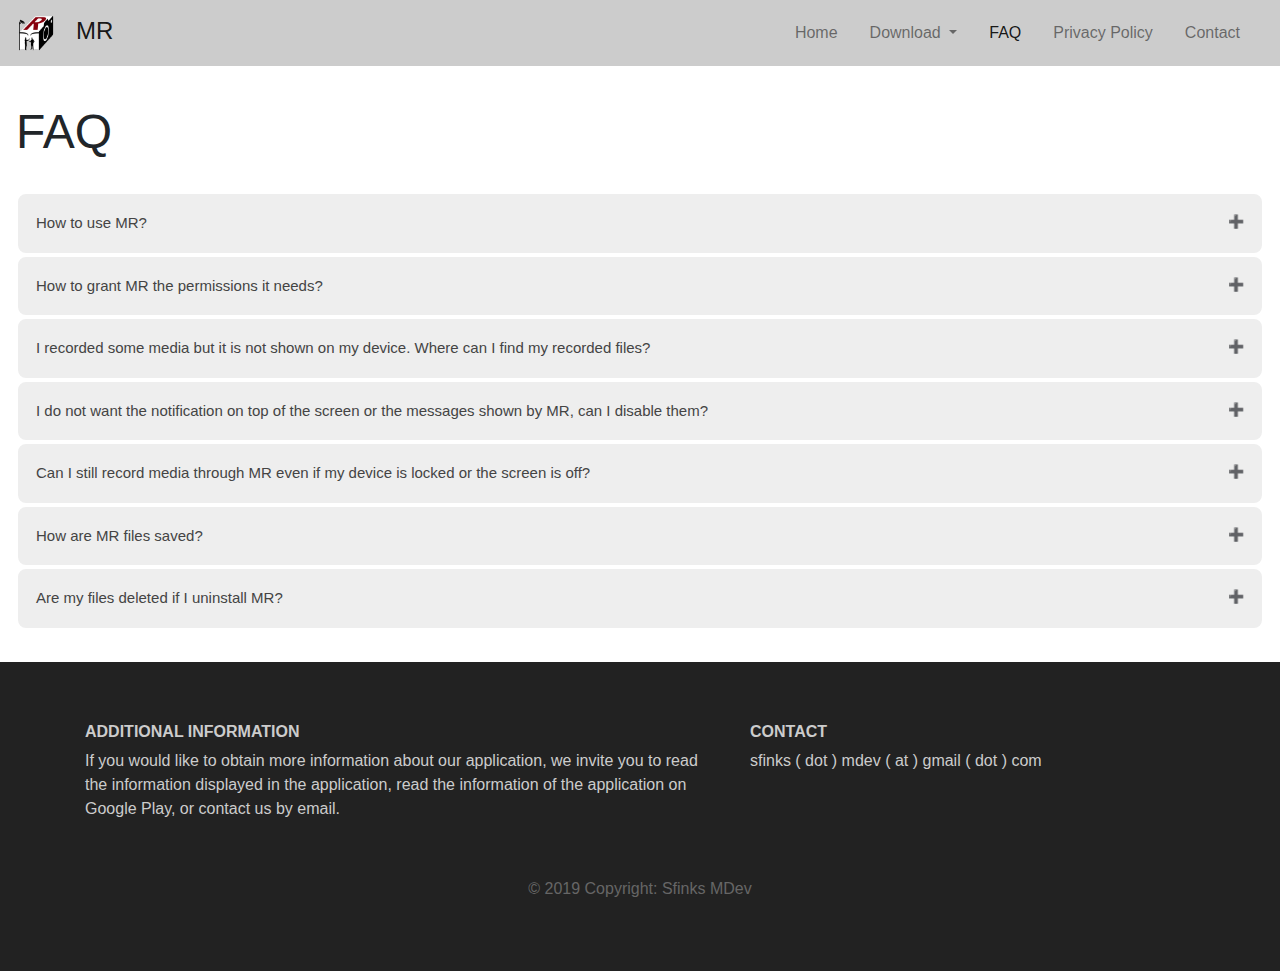
<file: faq.html>
<!DOCTYPE html>
<html>
<head>
  <title>MR - FAQ Video and Audio Recorder App</title>
  <meta charset="utf-8">
  <meta name="keywords" content="background recorder, background recorder app, background camera recorder, background camera recorder app, background video recorder, background video recorder app, background audio recorder, background audio recorder app, secret recorder, secret recorder app, secret video recorder, secret video recorder app, secret audio recorder, secret audio recorder app, secret camera recorder, hidden camera recorder, hidden camera recorder app, hidden audio recorder, hidden audio recorder app, hidden video recorder, hidden video recorder app, secret camera recorder app, app camara espia, app camara oculta">
  <meta name="description" content="Background Media Recorder App for Android, secret video and audio recording">
  <meta name="viewport" content="width=device-width, initial-scale=1">

  <link rel="icon" href="img/mrlogo.png">

  <link rel="stylesheet" href="https://stackpath.bootstrapcdn.com/bootstrap/4.3.1/css/bootstrap.min.css" integrity="sha384-ggOyR0iXCbMQv3Xipma34MD+dH/1fQ784/j6cY/iJTQUOhcWr7x9JvoRxT2MZw1T" crossorigin="anonymous">

  <link rel="stylesheet" type="text/css" href="css/faq.css">


<body>
  <nav class="navbar navbar-expand-lg navbar-toggleable-xl navbar-light navbar-fixed-top">
    <a class="navbar-brand" href="index.html"> <img src="img/mrlogo.png" width="40" alt="mrlogo"> &nbsp MR </a>

    <button class="navbar-toggler" type="button" data-toggle="collapse"
        data-target="#navbarContent1" aria-controls="navbarContent1"
        aria-expanded="false" aria-label="Toggle navigation">
        <span class="navbar-toggler-icon"></span>
    </button>

    <div class="collapse navbar-collapse justify-content-end" id="navbarContent1">
        <div id="en-h">
        <ul class="navbar-nav">
            <li class="nav-item">
                <a class="nav-link" href="index.html">Home</a>
            </li>
            <li class="nav-item dropdown">
              <a class="nav-link dropdown-toggle" href="#" id="navbarDropdown" role="button" data-toggle="dropdown" aria-haspopup="true" aria-expanded="false">
                Download
              </a>
              <div class="dropdown-menu" aria-labelledby="navbarDropdown">
                <a class="dropdown-item" target="_blank" rel="noopener noreferrer" href="https://play.google.com/store/apps/details?id=sfinks.mdev.mr&pcampaignid=MKT-Other-global-all-co-prtnr-py-PartBadge-Mar2515-1">Free version on Google Play</a>
                <a class="dropdown-item" target="_blank" rel="noopener noreferrer" href="http://www.amazon.com/gp/product/B084RPMF5M/ref=mas_pm_Sfinks-Mdev-MR-Background-Recorder">Free version on Amazon Appstore</a>
                <a class="dropdown-item" target="_blank" rel="noopener noreferrer" href="https://play.google.com/store/apps/details?id=sfinks.mdev.mrpaid&pcampaignid=MKT-Other-global-all-co-prtnr-py-PartBadge-Mar2515-1">Paid version on Google Play</a>
              </div>
            </li>
            <li class="nav-item active">
                <a class="nav-link" href="faq.html">FAQ</a>
            </li>
            <li class="nav-item">
                <a class="nav-link" href="privacypolicy.html">Privacy Policy</a>
            </li>
            <li class="nav-item">
                <a class="nav-link" href="#contact">Contact</a>
            </li>
        </ul>
        </div>
        <div id="sp-h">
        <ul class="navbar-nav">
            <li class="nav-item">
                <a class="nav-link" href="index.html">Inicio</a>
            </li>
            <li class="nav-item dropdown">
              <a class="nav-link dropdown-toggle" href="#" id="navbarDropdown" role="button" data-toggle="dropdown" aria-haspopup="true" aria-expanded="false">
                Descargar
              </a>
              <div class="dropdown-menu" aria-labelledby="navbarDropdown">
                <a class="dropdown-item" target="_blank" rel="noopener noreferrer" href="https://play.google.com/store/apps/details?id=sfinks.mdev.mr&pcampaignid=MKT-Other-global-all-co-prtnr-py-PartBadge-Mar2515-1">Versión gratuita en Google Play</a>
                <a class="dropdown-item" target="_blank" rel="noopener noreferrer" href="http://www.amazon.es/gp/product/B084RPMF5M/ref=mas_pm_Sfinks-Mdev-MR-Background-Recorder">Versión gratuita en Amazon Appstore</a>
                <a class="dropdown-item" target="_blank" rel="noopener noreferrer" href="https://play.google.com/store/apps/details?id=sfinks.mdev.mrpaid&pcampaignid=MKT-Other-global-all-co-prtnr-py-PartBadge-Mar2515-1">Versión paga en Google Play</a>
              </div>
            </li>
            <li class="nav-item active">
                <a class="nav-link" href="faq.html">FAQ</a>
            </li>
            <li class="nav-item">
                <a class="nav-link" href="privacypolicy.html">Política de Privacidad</a>
            </li>
            <li class="nav-item">
                <a class="nav-link" href="#contact">Contacto</a>
            </li>
        </ul>
        </div>
    </div>
  </nav>

  <div class="content" id="en">
    <div>
      <font size="18">FAQ</font><br><br>
    </div>
    <button class="accordion">How to use MR?</button>
    <div class="panel">
      <p>Once MR is installed and opened the following may happen:</p>
      <ol>
        <li><b>MR is asking for permissions:</b> Depending on the device and the Android version, MR might ask for permissions to record audio,
          record videos, save files in your device and/or permission to allow display over other apps.
          Those permissions are necessary for MR to work and the user has to grant MR those permisisons in order to be able to record media.</li>
        <li><b>MR shows the message <i>"MR does not have the required permissions to record"</i>:</b> In this case MR needs that the user grants all the permissions
          that MR needs to be able to record media.</li>
        <li><b>MR is opened and no message is shown:</b> In this case MR is ready to be used.</li>
      </ol>

      <p>When MR is open and ready to use, the user sees the following screen</p>

      <div class="wrapper">
      <div class="scrolls">
      <div class="imageDiv">
          <img id="s1" src="img/maingui.png" width=250>
          <img id="s2" src="img/maingui1.png" width=250>
      </div>
      </div>
      </div>

      <p>The user has the following options:</p>
      <ol>
        <li><b>Go to <i>"Settings"</i> at the three vertical dots on the top right corner:</b> Here you can set the general settings of MR, read information about MR, and access the extra options on paid versions.<br>
          In general settings, the user has the following options:
          <ul style="list-style-type:circle;">
            <li>Select the recording camera from the list of cameras available in the device.</li>
            <li>Set the maximum recording lenght for each recorded file.</li>
            <li>Enable/disable vibration notifications when MR has started/stopped recording.</li>
            <li>Enable/disable the option to hide files. When <i>Hide MR files</i> is active all the recorded files are hidden from the device's gallery.</li>
          </ul></li>
        <li><b>Tap the red rounded camera button:</b> MR starts to record video according to the current settings. The recorded time is shown on the upper part of the MR screen.</li>
        <li><b>Tap the red rounded microphone button:</b> MR starts to record audio according to the current settings. The recorded time is shown on the upper part of the MR screen.</li>
        <li><b>Tap the <i>"Record/stop with volume keys."</i> check box:</b> MR activates the functionality to record/stop with volume keys. When active, MR displays the options of audio or video and a notification will appear to remind the user that the volume keys are enabled.</li>
        <li><b>Tap the yellow button with a <i>"-"</i> on the bottom right part of the screen:</b> MR app is sent to the background. MR will be still active and the user can use other apps without interfering with MR tasks.</li>
      </ol>
      <p>All the recordings done with MR are in the backgroung. This means that no previews are displayed on the screen while recording with MR.
        MR recordings are not interrupted if the app is sent to the background (for instance, by pressing the back button, by tapping on the yellow button, or by switching to another app). Recording through volume keys can be done while MR is in the background.
      </p>
    </div>

    <button class="accordion">How to grant MR the permissions it needs?</button>
    <div class="panel">
      <p>Usually this can be done by opening MR again and granting the permissions
      it asks. Permissions can be granted through the device's settings at <b>Settings->Applications->MR->Permissions</b>. In some cases you may also
      need to go to <b>Settings->Applications->MR->Advanced->Display over other apps</b> in order to allow MR to work in the background.</p>
    </div>

    <button class="accordion">I recorded some media but it is not shown on my device. Where can I find my recorded files?</button>
    <div class="panel">
      <p>All the recorded media is stored in the main storage of the device, or inside the <i>"DCIM"</i> folder, in the folder <i>"MR"</i>. Inside the <i>"MR"</i> folder the user may
      find the following folders:</p>
      <ul style="list-style-type:circle;">
        <li>The folder <i>"V"</i>: Here MR stores all the recorded video files that are not hidden.</li>
        <li>The folder <i>"A"</i>: Here MR stores all the recorded audio files that are not hidden.</li>
        <li>The folder <i>".V"</i>: Here MR stores all the recorded video files that are hidden.</li>
        <li>The folder <i>".A"</i>: Here MR stores all the recorded audio files that are hidden.</li>
      </ul>
      <p>Recorded files with the option <i>"Hide MR files"</i> enabled are not shown in the gallery and could not be shown on your device if the device is not
      showing hidden files. The user has to enable the device's option to show hidden files.<br>

      Recorded files with the option <i>"Hide MR files"</i> disabled are shown in the gallery. It might take a while for new recorded files to appear in the gallery,
      they will appear after the device has updated the contents of the gallery.
      </p>
    </div>

    <button class="accordion">I do not want the notification on top of the screen or the messages shown by MR, can I disable them?</button>
    <div class="panel">
      <p>Yes. You can uncheck the <b>Show notifications</b> box of the app at <b>Settings->Applications->MR</b></p>
    </div>

    <button class="accordion">Can I still record media through MR even if my device is locked or the screen is off?</button>
    <div class="panel">
      <p>Yes. MR can record through the volume keys when they are active for recordings.</p>
    </div>

    <button class="accordion">How are MR files saved?</button>
    <div class="panel">
      <p>All MR files are named with the letters MR followed by a date and time. For instance, a video file could have the name <i>MR_20190715_144115.mp4</i> and an audio file
      could have the name <i>MR_20190715_144115.3gp</i>. The extension <i>.mp4</i> is used for video files and <i>.3gp</i> for audio files.</p>
    </div>

    <button class="accordion">Are my files deleted if I uninstall MR?</button>
    <div class="panel">
      <p>No.</p>
    </div>
  </div>

  <div class="content" id="sp">
    <div>
      <font size="18">FAQ</font><br><br>
    </div>
    <button class="accordion">Cómo usar MR?</button>
    <div class="panel">
      <p>Una vez MR es instalado y abierto puede pasar lo siguiente:</p>
      <ol>
        <li><b>MR pregunta por permisos:</b> Dependiendo del dispositivo y de la versión de Android, MR puede preguntar por permisos para grabar audio,
          grabar video, guardar archivos en el dispositivo y/o permisos para ser mostrado sobre otras aplicaciones.
          Estos permisos son necesarios para que MR funcione y el usuario debe otorgar estos permisos a MR para poder grabar.</li>
        <li><b>MR muestra el mensaje <i>"MR no tiene los permisos requeridos para grabar"</i>:</b> En este caso MR necesita que el usuario le otorgue todos
          los permisos que MR necesita para que le sea posible grabar.</li>
        <li><b>MR es abierto y ningún mensaje es mostrado:</b> En este caso MR está listo para funcionar.</li>
      </ol>

      <p>Cuando MR está abierto y listo para ser usado, el usuario ve la siguiente pantalla:</p>
      <div class="wrapper">
      <div class="scrolls">
      <div class="imageDiv">
          <img id="ss1" src="img/maingui-es.png" width=250>
          <img id="ss2" src="img/maingui1-es.png" width=250>
      </div>
      </div>
      </div>

      <p>El usuario tiene las siguientes opciones:</p>
      <ol>
        <li><b>Ir a <i>"Configuración"</i> en los tres puntos verticales en la parte superior derecha:</b> Aquí se puede modificar la configuración general, obtener información acerca de MR, y acceder las opciones extras en versiones pagas.<br>
          En configuración general el usuario tiene las siguientes opciones:
          <ul style="list-style-type:circle;">
            <li>Seleccionar la cámara de grabación de la lista de cámaras disponibles en el dispositivo.</li>
            <li>Escoger la máxima longitud de grabación para cada archivo grabado.</li>
            <li>Activar/desactivar notificaciones de vibración al inicio/final de cada grabación.</li>
            <li>Activar/desactivar la opción de ocultar archivos. Cuando la opción de <i>Ocultar archivos MR</i> está activada todos los archivos grabados estarán ocultos de la galería del dispositivo.</li>
          </ul></li>
        <li><b>Presionar sobre el botón circular rojo con una cámara:</b> MR comienza a grabar video de acuerdo a la configuración actual. El tiempo transcurrido de grabación es mostrado en la parte superior de la pantalla de MR.</li>
        <li><b>Presionar sobre el botón circular rojo con un microfono:</b> MR comienza a grabar audio de acuerdo a la configuración actual. El tiempo transcurrido de grabación es mostrado en la parte superior de la pantalla de MR.</li>
        <li><b>Presionar sobre el cuadro de <i>"Grabar/parar con las teclas de volume."</i> :</b> MR activa la funcionalidad de grabar/parar con las teclas de volume. En caso de estar activa, MR muestra las opciones de audio o video y una notificacion aparecera para recordar al usuario que las teclas de volume están activas.</li>
        <li><b>Presionar el botón amarillo con un <i>"-"</i> en la parte inferior derecha de la pantalla:</b> La aplicación MR es enviada a segundo plano. MR seguirá activa y el usuario puede usar otras aplicaciones sin intervenir con las tareas de MR.</li>
      </ol>
      <p>Todas las grabaciones hechas con MR son en segundo plano. Esto significa que no hay vistas preliminares en la pantalla del dispositivo en el instante de hacer grabaciones por medio de MR.
        Las grabaciones de MR no son interrumpidas cuando la aplicación es enviada a segundo plano (por ejemplo, cuando se presiona el botón <i>"atras"</i>, cuando se presiona el botón amarillo, o cuando otra aplicacion está en primer plano). Grabaciones por medio de las teclas de volume se pueden hacer mientras MR está en segundo plano.
      </p>
    </div>

    <button class="accordion">Cómo otorgar a MR los permisos que requiere?</button>
    <div class="panel">
      <p>Usualmente los permisos pueden ser otorgados en el momento en que MR es abierto y pregunta al usuario sobre los permisos que requiere.
      Para activar los permisos por medio de la configuración del dispositivo se debe ir a <b>Configuración->Administrador de aplicaciones->MR->Permisos</b>. En algunos casos el usuario también debe
      ir a <b>Configuración->Administrador de aplicaciones->MR->Avanzada->Mostrar sobre otras aplicaciones</b> para permitir MR grabar en segundo plano.</p>
    </div>

    <button class="accordion">Yá realicé algunas grabaciones pero no son mostradas en mi dispositivo. Dónde puedo encontrar mis archivos grabados?</button>
    <div class="panel">
      <p>Todos los archivos grabados son guardados en el almacenamiento principal del dispositivo, o dentro de la carpeta <i>"DCIM"</i>, en la carpeta <i>"MR"</i>. Dentro de la carpeta <i>"MR"</i> el usuario puede
      encontrar las siguientes carpetas:</p>
      <ul style="list-style-type:circle;">
        <li>La carpeta <i>"V"</i>: En esta carpeta MR guarda todos los archivos de video grabados que no están ocultos.</li>
        <li>La carpeta <i>"A"</i>: En esta carpeta MR guarda todos los archivos de audio grabados que no están ocultos.</li>
        <li>La carpeta <i>".V"</i>: En esta carpeta MR guarda todos los archivos de video grabados que están ocultos.</li>
        <li>La carpeta <i>".A"</i>: En esta carpeta MR guarda todos los archivos de audio grabados que están ocultos.</li>
      </ul>
      <p>Archivos grabados con la opción de <i>"Ocultar archivos MR"</i> activa no son mostrados en la galería y puede que no aparezcan en el dispositivo si este no tiene
      la opción de mostrar archivos ocultos activada. El usuario debe activar en el dispositivo la opción de mostrar archivos ocultos.<br>

      Archivos grabados con la opción de <i>"Ocultar archivos MR"</i> desactivada serán mostrados en la galería. Puede tomar algunos instantes para que nuevos archivos grabados aparezcan en la galería,
      estos aparecerán una vez el dispositivo actualice la galería.
      </p>
    </div>

    <button class="accordion">No me gustaría ver la notificación en la parte superior de la pantalla ni los mensajes que muestra MR, puedo desactivarlos?</button>
    <div class="panel">
      <p>Sí. Puede desmarcar el cuadro de <b>Mostrar notificaciones</b> en <b>Configuración->Administrador de aplicaciones->MR</b></p>
    </div>

    <button class="accordion">Puedo grabar contenido con MR incluso si mi dispositivo está bloqueado o la pantalla está apagada?</button>
    <div class="panel">
      <p>Sí. MR puede grabar a travez de las teclas de volume cuando están activas para grabaciones.</p>
    </div>

    <button class="accordion">Cómo quedan grabados mis archivos de MR?</button>
    <div class="panel">
      <p>Todos los archivos de MR son nombrados con las letras MR segidos de fecha y hora. Por ejemplo, un archivo de video podría llamarse <i>MR_20190715_144115.mp4</i>
      y un archivo de audio podría llamarse <i>MR_20190715_144115.3gp</i>. La extensión <i>.mp4</i> es usada para archivos de video y <i>.3gp</i> para archivos de audio.</p>
    </div>

    <button class="accordion">Son mis archivos borrados en el momento de desinstalar MR?</button>
    <div class="panel">
      <p>No.</p>
    </div>
  </div>

  <!-- The Modal -->
  <div id="myModal" class="modal">

    <!-- The Close Button -->
    <!--<span class="close">&times;</span>-->

    <!-- Modal Content (The Image) -->
    <img class="modal-content" id="ms">

    <!-- Modal Caption (Image Text) -->
    <div id="caption"></div>
  </div>

  <footer class="page-footer" id="contact">
  <div class="container" id="en-f">
    <div class="row">
      <div class="col-lg-7 col-md-7 col-sm-12">
        <h6 class="text-uppercase font-weight-bold">Additional Information</h6>
        <p>If you would like to obtain more information about our application, we invite you to read the information displayed in the application,
        read the information of the application on Google Play, or contact us by email.</p>
      </div>
      <div class="col-lg-5 col-md-5 col-sm-12">
        <h6 class="text-uppercase font-weight-bold">Contact</h6>
        <p>sfinks ( dot ) mdev ( at ) gmail ( dot ) com</p>
      </div>
    </div>
    <div class="footer-copyright text-center">© 2019 Copyright: Sfinks MDev</div>
  </div>
  <div class="container" id="sp-f">
    <div class="row">
      <div class="col-lg-7 col-md-7 col-sm-12">
        <h6 class="text-uppercase font-weight-bold">Información adicional</h6>
        <p>Si le gustaría obtener más información acerca de nuestra aplicación, lo invitamos a leer la información presentada en la aplicación, leer la información
          de la aplicación en Google Play, o contactarnos por email.</p>
      </div>
      <div class="col-lg-5 col-md-5 col-sm-12">
        <h6 class="text-uppercase font-weight-bold">Contacto</h6>
        <p>sfinks ( dot ) mdev ( at ) gmail ( dot ) com</p>
      </div>
    </div>
    <div class="footer-copyright text-center">© 2019 Copyright: Sfinks MDev</div>
  </div>
  </footer>

  <script src="js/faq.js" type="text/javascript"></script>
  <script src="https://code.jquery.com/jquery-3.4.1.js" integrity="sha256-WpOohJOqMqqyKL9FccASB9O0KwACQJpFTUBLTYOVvVU=" crossorigin="anonymous"></script>
  <script src="https://cdnjs.cloudflare.com/ajax/libs/popper.js/1.14.7/umd/popper.min.js" integrity="sha384-UO2eT0CpHqdSJQ6hJty5KVphtPhzWj9WO1clHTMGa3JDZwrnQq4sF86dIHNDz0W1" crossorigin="anonymous"></script>
  <script src="https://stackpath.bootstrapcdn.com/bootstrap/4.3.1/js/bootstrap.min.js" integrity="sha384-JjSmVgyd0p3pXB1rRibZUAYoIIy6OrQ6VrjIEaFf/nJGzIxFDsf4x0xIM+B07jRM" crossorigin="anonymous"></script>
</body>
</html>
</file>
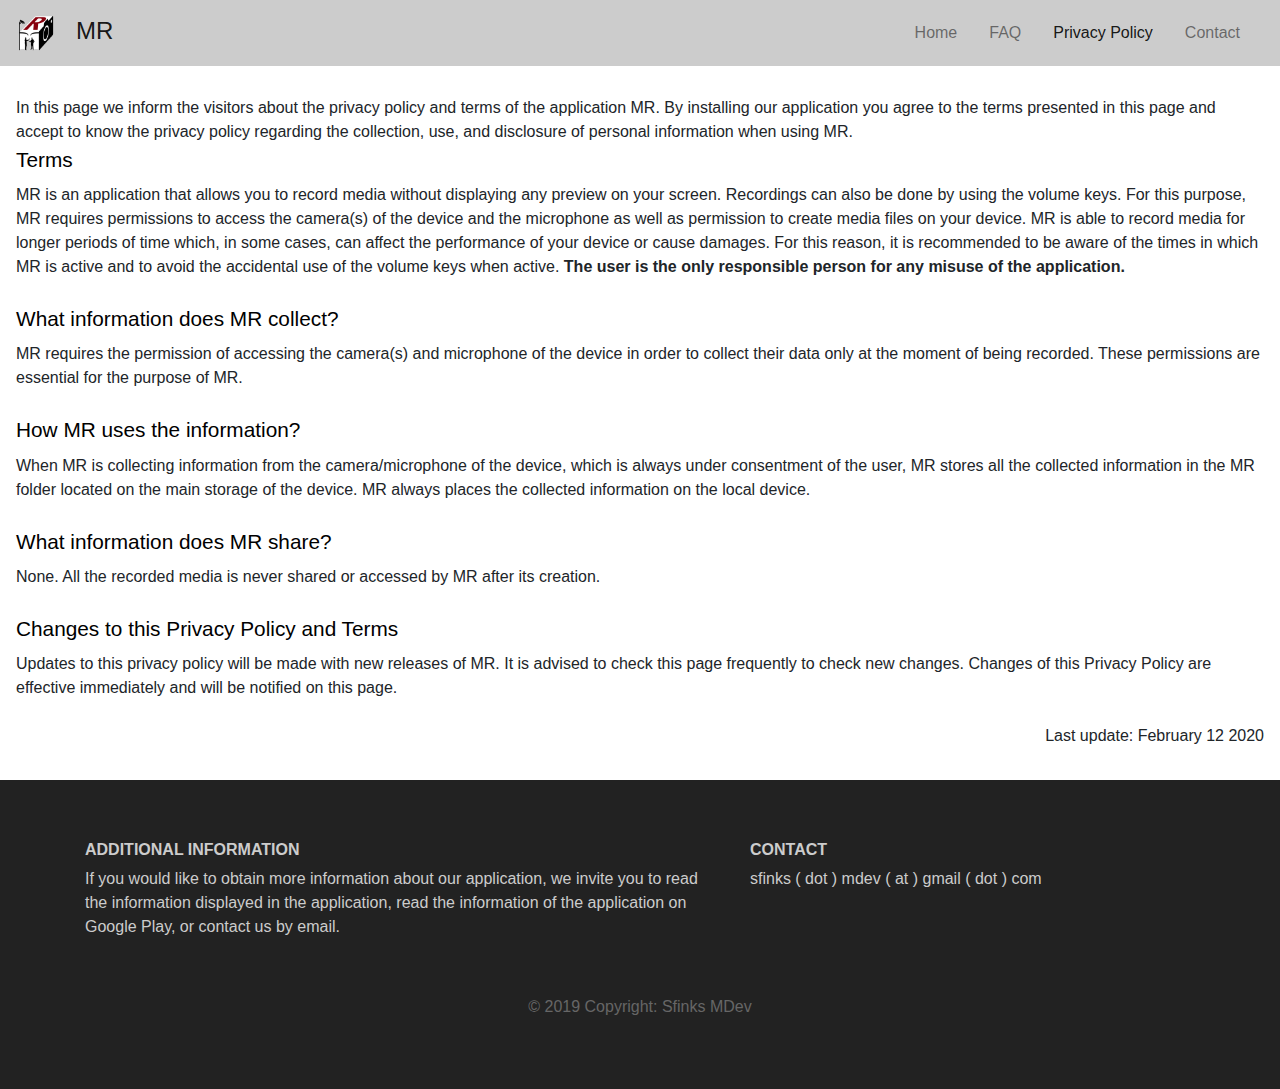
<file: privacypolicy.html>
<!DOCTYPE html>
<html>
<head>
  <title>MR - Privacy Policy and Terms</title>
  <meta charset="utf-8">
  <meta name="viewport" content="width=device-width, initial-scale=1">

  <link rel="icon" href="img/mrlogo.png">

  <link rel="stylesheet" href="https://stackpath.bootstrapcdn.com/bootstrap/4.3.1/css/bootstrap.min.css" integrity="sha384-ggOyR0iXCbMQv3Xipma34MD+dH/1fQ784/j6cY/iJTQUOhcWr7x9JvoRxT2MZw1T" crossorigin="anonymous">

  <link rel="stylesheet" type="text/css" href="css/privacypolicy.css">


<body>
  <nav class="navbar navbar-expand-lg navbar-toggleable-xl navbar-light navbar-fixed-top">
    <a class="navbar-brand" href="index.html"> <img src="img/mrlogo.png" width="40" alt="mrlogo"> &nbsp MR </a>

    <button class="navbar-toggler" type="button" data-toggle="collapse"
        data-target="#navbarContent1" aria-controls="navbarContent1"
        aria-expanded="false" aria-label="Toggle navigation">
        <span class="navbar-toggler-icon"></span>
    </button>

    <div class="collapse navbar-collapse justify-content-end" id="navbarContent1">
        <div id="en-h">
        <ul class="navbar-nav">
            <li class="nav-item">
                <a class="nav-link" href="index.html">Home</a>
            </li>
            <li class="nav-item">
                <a class="nav-link" href="faq.html">FAQ</a>
            </li>
            <li class="nav-item active">
                <a class="nav-link" href="privacypolicy.html">Privacy Policy</a>
            </li>
            <li class="nav-item">
                <a class="nav-link" href="#contact">Contact</a>
            </li>
        </ul>
        </div>
        <div id="sp-h">
        <ul class="navbar-nav">
            <li class="nav-item">
                <a class="nav-link" href="index.html">Inicio</a>
            </li>
            <li class="nav-item">
                <a class="nav-link" href="faq.html">FAQ</a>
            </li>
            <li class="nav-item active">
                <a class="nav-link" href="privacypolicy.html">Política de Privacidad</a>
            </li>
            <li class="nav-item">
                <a class="nav-link" href="#contact">Contacto</a>
            </li>
        </ul>
        </div>
    </div>
  </nav>


  <div class="content" id="en">
    <div>
      In this page we inform the visitors about the privacy policy and terms of the application MR. By installing our application you agree to the terms presented
      in this page and accept to know the privacy policy regarding the collection, use, and disclosure of personal information when using MR.
    </div>
    <div>
      <p class="h2">Terms</p>
      MR is an application that allows you to record media without displaying any preview on your screen. Recordings can also be done by using the volume keys.
      For this purpose, MR requires permissions to access the camera(s) of the device and the microphone as well as permission to create media files
      on your device. MR is able to record media for longer periods of time which, in some cases, can affect the performance of your device or cause damages.
      For this reason, it is recommended to be aware of the times in which MR is active and to avoid the accidental use of
      the volume keys when active. <b> The user is the only responsible person for any misuse of the application.</b>
      <br><br>
      <p class="h2">What information does MR collect?</p>
      MR requires the permission of accessing the camera(s) and microphone of the device in order to collect their data only at the moment of being recorded. These permissions are essential for the purpose of MR.
      <br><br>
      <p class="h2">How MR uses the information?</p>
      When MR is collecting information from the camera/microphone of the device, which is always under consentment of the user, MR stores all the collected information in the MR folder located on the main storage of the device.
      MR always places the collected information on the local device.
      <br><br>
      <p class="h2">What information does MR share?</p>
      None. All the recorded media is never shared or accessed by MR after its creation.
      <br><br>
      <p class="h2">Changes to this Privacy Policy and Terms</p>
      Updates to this privacy policy will be made with new releases of MR. It is advised to check this page frequently to check new changes.
      Changes of this Privacy Policy are effective immediately and will be notified on this page.<br><br>
    </div>
    <div align="right">
      Last update: February 12 2020
    </div>
  </div>

  <div class="content" id="sp">
    <div>
      Esta página contiene información acerca de la política de privacidad y términos de la aplicación MR.
      Al ser instalado MR en el dispositivo el usuario acepta los términos de esta página y acepta que conoce la política de privacidad acerca de la recolección,
      uso y distribución de la información personal al usar MR.
    </div>
    <div>
      <p class="h2">Términos</p>
      MR es una aplicación que permite grabar archivos de audio y video sin mostrar ninguna vista preliminar en la pantalla del dispositivo. Las grabaciones también se pueden realizar presionando las teclas de volume.
      Para este propósito, MR requiere permisos de acceso a la(s) cámara(s) y micrófono del dispositivo así como permisos para crear archivos en el dispositivo.
      MR puede grabar archivos de video/audio por largos periodos de tiempo que, en algunos casos, puede afectar el desempeño del dispositivo o causar daños.
      Por esta razón, es recomendable estar alerta de los periodos en los cuales MR es activado y evitar el uso accidental de las teclas de volume.
      <b> El usuario es el único responsable por cualquier uso indebido de la aplicación.</b>
      <br><br>
      <p class="h2">Qué información recolecta MR?</p>
      MR requiere permisos de acceso a la(s) cámara(s) y micrófono del dispositivo para recolectar los datos de video/audio sólo en el momento de ser grabados. Estos permisos son esenciales para el funcionamiento de MR.
      <br><br>
      <p class="h2">Cómo usa la información MR?</p>
      En el momento en que MR está recolectando datos de la(s) cámara(s) o micrófono del dispositivo, lo cual siempre ocurre con el consentimiento del usuario, MR almacena los datos recolectados en la carpeta MR
      localizada en el almacenamiento principal del dispositivo. MR siempre almacena los datos recolectados en el dispositivo local.
      <br><br>
      <p class="h2">Qué información comparte MR?</p>
      Ninguna. Todos los datos grabados nunca son accedidos o compartidos por MR después de su creación.
      <br><br>
      <p class="h2">Cambios a esta Política de Privacidad y Términos</p>
      Cambios a esta Política de Privacidad y Términos serán hechos con nuevas versiones de MR. Se recomienda revisar esta página frecuentemente para conocer nuevos cambios.
      Todas las actualizaciones son inmediatamente efectivas y serán notificadas en esta página.<br><br>
    </div>
    <div align="right">
      Última actualización: Febrero 12 2020
    </div>
  </div>

  <footer class="page-footer" id="contact">
  <div class="container" id="en-f">
    <div class="row">
      <div class="col-lg-7 col-md-7 col-sm-12">
        <h6 class="text-uppercase font-weight-bold">Additional Information</h6>
        <p>If you would like to obtain more information about our application, we invite you to read the information displayed in the application,
        read the information of the application on Google Play, or contact us by email.</p>
      </div>
      <div class="col-lg-5 col-md-5 col-sm-12">
        <h6 class="text-uppercase font-weight-bold">Contact</h6>
        <p>sfinks ( dot ) mdev ( at ) gmail ( dot ) com</p>
      </div>
    </div>
    <div class="footer-copyright text-center">© 2019 Copyright: Sfinks MDev</div>
  </div>
  <div class="container" id="sp-f">
    <div class="row">
      <div class="col-lg-7 col-md-7 col-sm-12">
        <h6 class="text-uppercase font-weight-bold">Información adicional</h6>
        <p>Si le gustaría obtener más información acerca de nuestra aplicación, lo invitamos a leer la información presentada en la aplicación, leer la información
          de la aplicación en Google Play, o contactarnos por email.</p>
      </div>
      <div class="col-lg-5 col-md-5 col-sm-12">
        <h6 class="text-uppercase font-weight-bold">Contacto</h6>
        <p>sfinks ( dot ) mdev ( at ) gmail ( dot ) com</p>
      </div>
    </div>
    <div class="footer-copyright text-center">© 2019 Copyright: Sfinks MDev</div>
  </div>
  </footer>

  <script src="js/privacypolicy.js" type="text/javascript"></script>
  <script src="https://code.jquery.com/jquery-3.4.1.js" integrity="sha256-WpOohJOqMqqyKL9FccASB9O0KwACQJpFTUBLTYOVvVU=" crossorigin="anonymous"></script>
  <script src="https://cdnjs.cloudflare.com/ajax/libs/popper.js/1.14.7/umd/popper.min.js" integrity="sha384-UO2eT0CpHqdSJQ6hJty5KVphtPhzWj9WO1clHTMGa3JDZwrnQq4sF86dIHNDz0W1" crossorigin="anonymous"></script>
  <script src="https://stackpath.bootstrapcdn.com/bootstrap/4.3.1/js/bootstrap.min.js" integrity="sha384-JjSmVgyd0p3pXB1rRibZUAYoIIy6OrQ6VrjIEaFf/nJGzIxFDsf4x0xIM+B07jRM" crossorigin="anonymous"></script>
</body>
</html>
</file>
<file: css/faq.css>
body {
  padding: 0;
  margin: 0;
  background: #fff;
}
/*--- navigation bar ---*/
.navbar {
  background:#cccccc;
}
.nav-link,
.navbar-brand {
  color: #000;
  cursor: pointer;
}
.nav-link {
  margin-right: 1em !important;
}
.nav-link:hover {
  color: #fff;
}

.navbar-fixed-top {
    position: fixed;
    right: 0;
    left: 0;
    z-index: 1030;
    top: 0;
}

.navbar-brand {
  color: #000;
  font-size: 1.5rem;
}

.accordion {
  background-color: #eee;
  color: #444;
  cursor: pointer;
  padding: 18px;
  width: 100%;
  border: 2px solid white;
  border-radius: 10px;
  text-align: left;
  outline: none;
  font-size: 15px;
  transition: 0.4s;
}

.active1, .accordion:hover {
  background-color: #ccc;
}

.panel {
  padding: 0 18px;
  display: none;
  background-color: white;
  overflow: hidden;
}

.accordion:after {
  content: '\02795'; /* Unicode character for "plus" sign (+) */
  font-size: 13px;
  color: #777;
  float: right;
  margin-left: 5px;
}

.active1:after {
  content: "\2796"; /* Unicode character for "minus" sign (-) */
}

.content {
  margin: 1em auto;
  padding-left: 1em;
  padding-right: 1em;
  padding-top: 5em;
  padding-bottom: 1em;
  position: relative;
  top: 10%;
  text-align: left;
}
.content h1 {
  color: #000;
}
.content p {
  color: #000;
  font-size: 1.3rem;
  line-height: 1.5;
}

.text1 {
  left: 5%;
  position: absolute;
  top: 10%;
  text-align: center;
}

.page-footer {
  background-color: #222;
  color: #ccc;
  padding: 60px 0 30px;
}
.footer-copyright {
  color: #666;
  padding: 40px 0;
}

.wrapper {
		background:#EFEFEF;
		box-shadow: 1px 1px 10px #999;
    margin: 1em 1em 1em 1em;
		text-align: center;
		border-radius: 5px;
		margin-bottom: 20px !important;
		padding-top: 2em;
    padding-left: 1em;
    padding-right: 1em;
	}
	.scrolls {
		overflow-x: scroll;
		overflow-y: hidden;
    height: 480px;
    padding-left: -3em;
	}
	.imageDiv {
		margin: 0;
		height: 480px;
    width: 600px;
	}
	.imageDiv img {
		box-shadow: 1px 1px 10px #999;
		margin: 1px;
		cursor: pointer;
	}

#s1,#s2,#ss1,#ss2{
  border-radius: 5px;
  cursor: pointer;
  transition: 0.5s;
}

#s1:hover,#s2:hover,#ss1:hover,#ss2:hover{opacity: 0.6;}

/* The Modal (background) */
.modal {
  display: none; /* Hidden by default */
  position: fixed; /* Stay in place */
  z-index: 1; /* Sit on top */
  padding-top: 100px; /* Location of the box */
  left: 0;
  top: 0;
  width: 100%; /* Full width */
  height: 100%; /* Full height */
  overflow: auto; /* Enable scroll if needed */
  background-color: rgb(0,0,0); /* Fallback color */
  background-color: rgba(0,0,0,0.9); /* Black w/ opacity */
}

/* Modal Content (Image) */
.modal-content {
  margin: auto;
  display: block;
  width: 80%;
  max-width: 700px;
}

/* Caption of Modal Image (Image Text) - Same Width as the Image */
#caption {
  margin: auto;
  display: block;
  width: 80%;
  max-width: 700px;
  text-align: center;
  color: #ccc;
  padding: 10px 0;
  height: 150px;
}

/* Add Animation - Zoom in the Modal */
.modal-content, #caption {
  animation-name: zoom;
  animation-duration: 0.6s;
}

@keyframes zoom {
  from {transform:scale(0)}
  to {transform:scale(1)}
}

/* The Close Button */
/*.close {
  position: absolute;
  top: 100px;
  right: 50%;
  color: #f1f1f1;
  font-size: 40px;
  font-weight: bold;
  transition: 0.3s;
}*/

.close:hover,
.close:focus {
  color: #bbb;
  text-decoration: none;
  cursor: pointer;
}

/* 100% Image Width on Smaller Screens */
@media only screen and (max-width: 700px){
  .modal-content {
    width: 100%;
  }
}
</file>
<file: css/privacypolicy.css>
body {
  padding: 0;
  margin: 0;
  background: #fff;
}
/*--- navigation bar ---*/
.navbar {
  background:#cccccc;
}
.nav-link,
.navbar-brand {
  color: #000;
  cursor: pointer;
}
.nav-link {
  margin-right: 1em !important;
}
.nav-link:hover {
  color: #fff;
}

.navbar-fixed-top {
    position: fixed;
    right: 0;
    left: 0;
    z-index: 1030;
    top: 0;
}

.navbar-brand {
  color: #000;
  font-size: 1.5rem;
}

.content {
  margin: 1em auto;
  padding-left: 1em;
  padding-right: 1em;
  padding-top: 5em;
  padding-bottom: 1em;
  position: relative;
  top: 10%;
  text-align: left;
}
.content h1 {
  color: #000;
}
.content p {
  color: #000;
  font-size: 1.3rem;
  line-height: 1.5;
}

.text1 {
  left: 5%;
  position: absolute;
  top: 10%;
  text-align: center;
}

.page-footer {
  background-color: #222;
  color: #ccc;
  padding: 60px 0 30px;
}
.footer-copyright {
  color: #666;
  padding: 40px 0;
}
</file>
